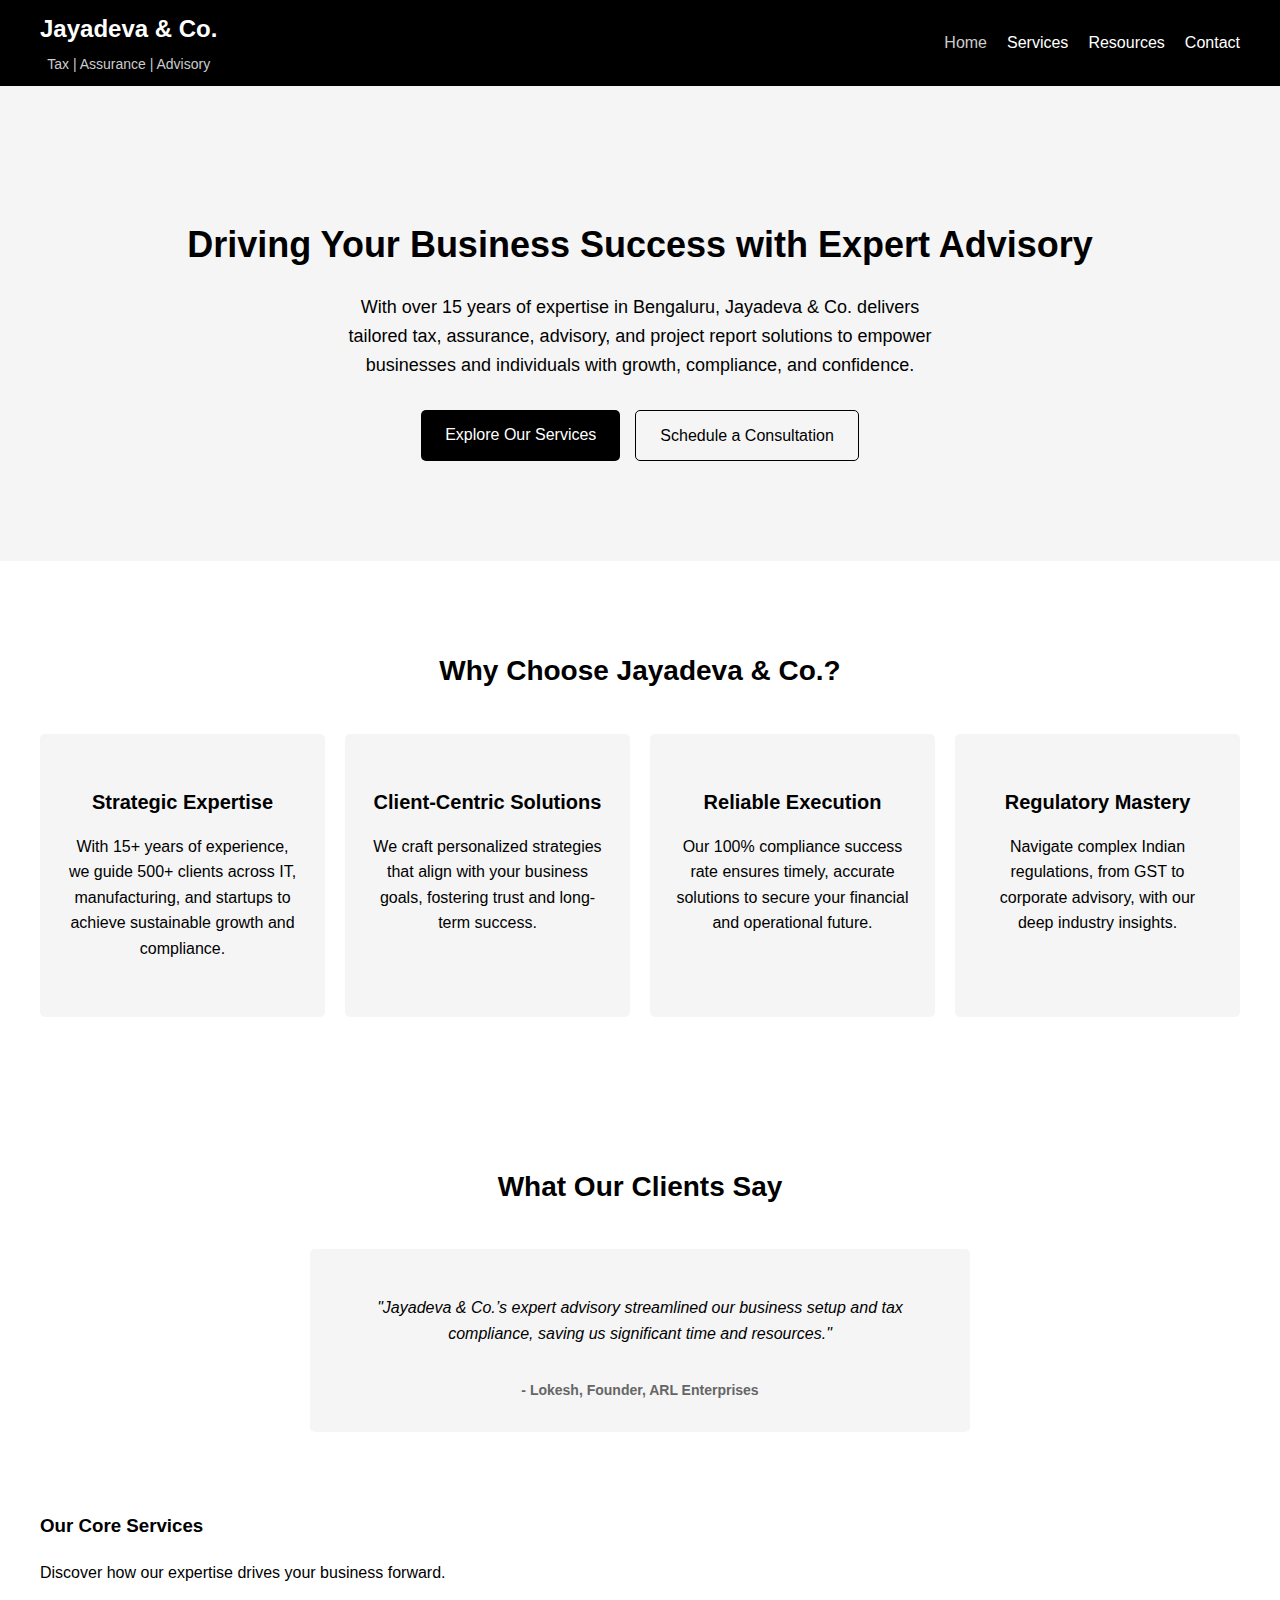
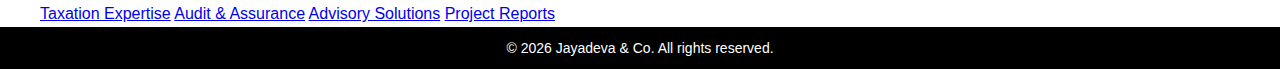
<file: index.html>
<!DOCTYPE html>
<html lang="en">
  <head>
    <meta charset="UTF-8" />
    <meta name="viewport" content="width=device-width, initial-scale=1.0" />
    <meta name="description" content="Best chartered accountants and tax consultants in Bengaluru, offering expert tax, assurance, advisory, and project report services at Jayadeva & Co." />
    <title>Jayadeva & Co.</title>
    <link rel="stylesheet" href="home.css" />
  </head>
  <body>
    <header class="sticky-header">
      <div class="container">
        <div class="logo">
          <h1>Jayadeva & Co.</h1>
          <p>Tax | Assurance | Advisory</p>
        </div>
        <nav>
          <ul>
            <li><a href="index.html" class="active">Home</a></li>
            <li><a href="services.html">Services</a></li>
            <li><a href="resources.html">Resources</a></li>
            <li><a href="contact.html">Contact</a></li>
          </ul>
        </nav>
      </div>
    </header>

    <main>
      <section id="hero">
        <div class="container">
          <h2>Driving Your Business Success with Expert Advisory</h2>
          <p>With over 15 years of expertise in Bengaluru, Jayadeva & Co. delivers tailored tax, assurance, advisory, and project report solutions to empower businesses and individuals with growth, compliance, and confidence.</p>
          <div class="hero-ctas">
            <a href="services.html" class="cta-button primary">Explore Our Services</a>
            <a href="contact.html" class="cta-button secondary">Schedule a Consultation</a>
          </div>
        </div>
      </section>

      <section id="overview">
        <div class="container">
          <h3>Why Choose Jayadeva & Co.?</h3>
          <div class="overview-grid">
            <div class="overview-item">
              <h4>Strategic Expertise</h4>
              <p>With 15+ years of experience, we guide 500+ clients across IT, manufacturing, and startups to achieve sustainable growth and compliance.</p>
            </div>
            <div class="overview-item">
              <h4>Client-Centric Solutions</h4>
              <p>We craft personalized strategies that align with your business goals, fostering trust and long-term success.</p>
            </div>
            <div class="overview-item">
              <h4>Reliable Execution</h4>
              <p>Our 100% compliance success rate ensures timely, accurate solutions to secure your financial and operational future.</p>
            </div>
            <div class="overview-item">
              <h4>Regulatory Mastery</h4>
              <p>Navigate complex Indian regulations, from GST to corporate advisory, with our deep industry insights.</p>
            </div>
          </div>
        </div>
      </section>

      <section id="testimonials">
        <div class="container">
          <h3>What Our Clients Say</h3>
          <div class="testimonial-grid">
            <div class="testimonial-item">
              <p>"Jayadeva & Co.’s expert advisory streamlined our business setup and tax compliance, saving us significant time and resources."</p>
              <cite>- Lokesh, Founder, ARL Enterprises</cite>
            </div>
          </div>
        </div>
      </section>

      <section id="services-teaser">
        <div class="container">
          <h3>Our Core Services</h3>
          <p>Discover how our expertise drives your business forward.</p>
          <div class="services-teaser-grid">
            <a href="services.html#taxation" class="teaser-item">Taxation Expertise</a>
            <a href="services.html#audit-assurance" class="teaser-item">Audit & Assurance</a>
            <a href="services.html#advisory" class="teaser-item">Advisory Solutions</a>
            <a href="services.html#project-reports" class="teaser-item">Project Reports</a>
          </div>
        </div>
      </section>
    </main>

    <footer>
      <div class="container">
        <p>© <span id="year"></span> Jayadeva & Co. All rights reserved.</p>
      </div>
    </footer>

    <script src="home.js"></script>
  </body>
</html>
</file>
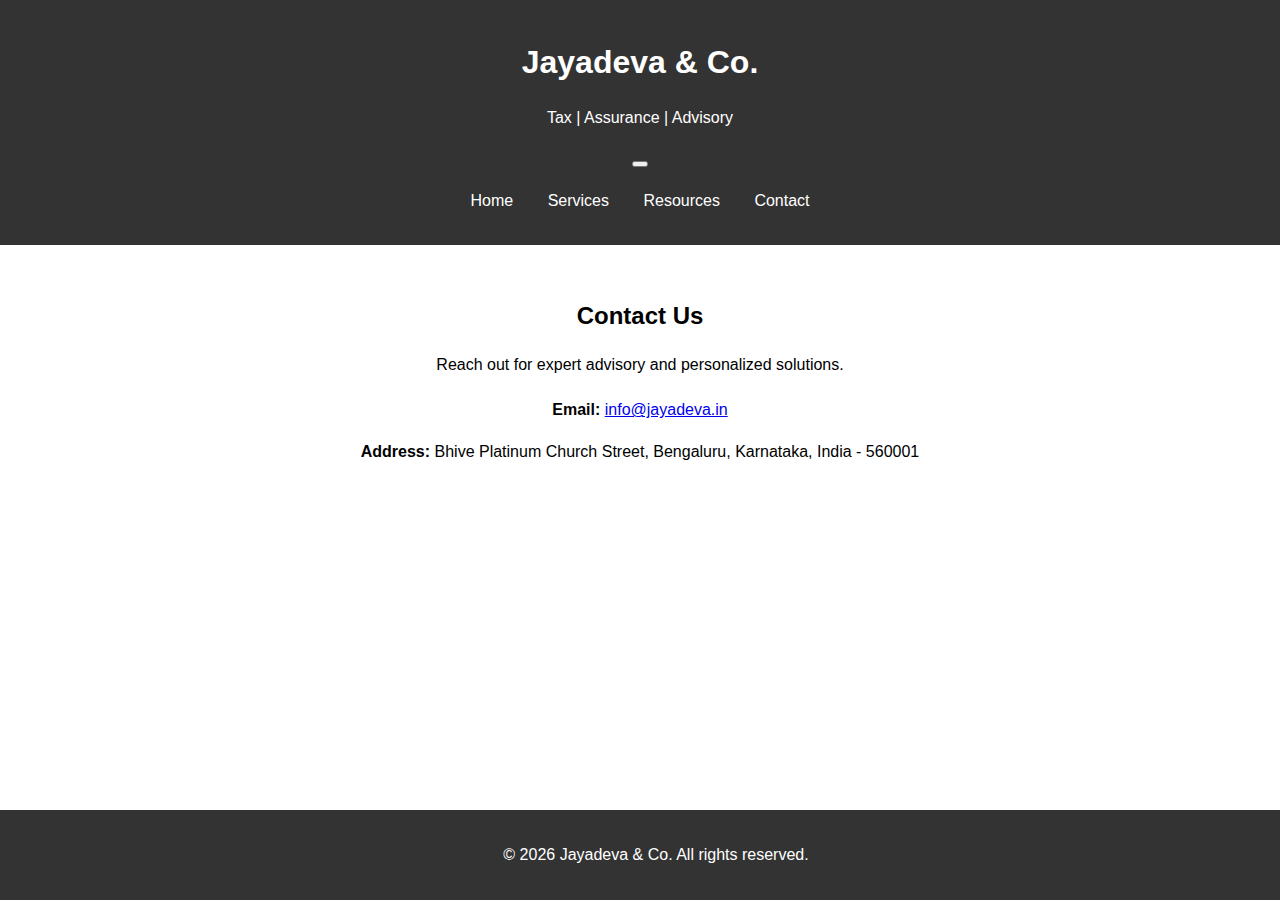
<file: contact.html>
<!doctype html>
<html lang="en">
  <head>
    <meta charset="UTF-8" />
    <meta name="viewport" content="width=device-width, initial-scale=1.0" />
    <meta
      name="description"
      content="Contact Jayadeva & Co., Bengaluru's leading tax consultants and chartered accountants, for expert tax, assurance, and advisory services."
    />
    <title>Contact - Jayadeva & Co.</title>
    <link rel="stylesheet" href="styles.css" />
    <link rel="stylesheet" href="contact.css" />
  </head>
  <body>
    <header class="sticky-header">
      <div class="container">
        <div class="logo" onclick="window.location.href = 'index.html'">
          <h1>Jayadeva & Co.</h1>
          <p>Tax | Assurance | Advisory</p>
        </div>
        <nav>
          <button class="hamburger" aria-label="Toggle navigation">
            <span></span>
            <span></span>
            <span></span>
          </button>
          <ul>
            <li><a href="index.html">Home</a></li>
            <li><a href="services.html">Services</a></li>
            <li><a href="resources.html">Resources</a></li>
            <li><a href="contact.html" class="active">Contact</a></li>
          </ul>
        </nav>
      </div>
    </header>

    <main>
      <section id="contact">
        <div class="container">
          <h2>Contact Us</h2>
          <p>Reach out for expert advisory and personalized solutions.</p>
          <div class="contact-info">
            <p>
              <strong>Email:</strong>
              <a href="mailto:info@jayadeva.in">info@jayadeva.in</a>
            </p>
            <!-- <p>
              <strong>Phone:</strong>
              <a href="tel:+918019632380">+91 80 1963 2380</a> |
              <a
                href="https://wa.me/918019632380"
                target="_blank"
                class="whatsapp-link"
                >Message on WhatsApp</a
              >
            </p> -->
            <p>
              <strong>Address:</strong> Bhive Platinum Church Street, Bengaluru,
              Karnataka, India - 560001
            </p>
            <div class="map-container">
              <iframe
                src="https://www.google.com/maps/embed?pb=!1m18!1m12!1m3!1d3888.0123456789!2d77.60429531482243!3d12.9760123456789!2m3!1f0!2f0!3f0!3m2!1i1024!2i768!4f13.1!3m3!1m2!1s0x3bae173e2de8a801%3A0x1a89454e3024974b!2sBHIVE%20Platinum%20Church%20Street%2C%2048%2C%20Church%20Street%2C%20Haridevpur%2C%20Shanthala%20Nagar%2C%20Ashok%20Nagar%2C%20Bengaluru%2C%20Karnataka%20560001%2C%20India!5e0!3m2!1sen!2sin!4v1726789012345!5m2!1sen!2sin"
                width="100%"
                height="300"
                style="border: 0"
                allowfullscreen=""
                loading="lazy"
                referrerpolicy="no-referrer-when-downgrade"
              >
              </iframe>
            </div>
          </div>
        </div>
      </section>
    </main>

    <footer>
      <div class="container">
        <p>© <span id="year"></span> Jayadeva & Co. All rights reserved.</p>
      </div>
    </footer>

    <script src="nav.js"></script>
    <script>
      document.getElementById("year").textContent = new Date().getFullYear();
    </script>
  </body>
</html>
</file>
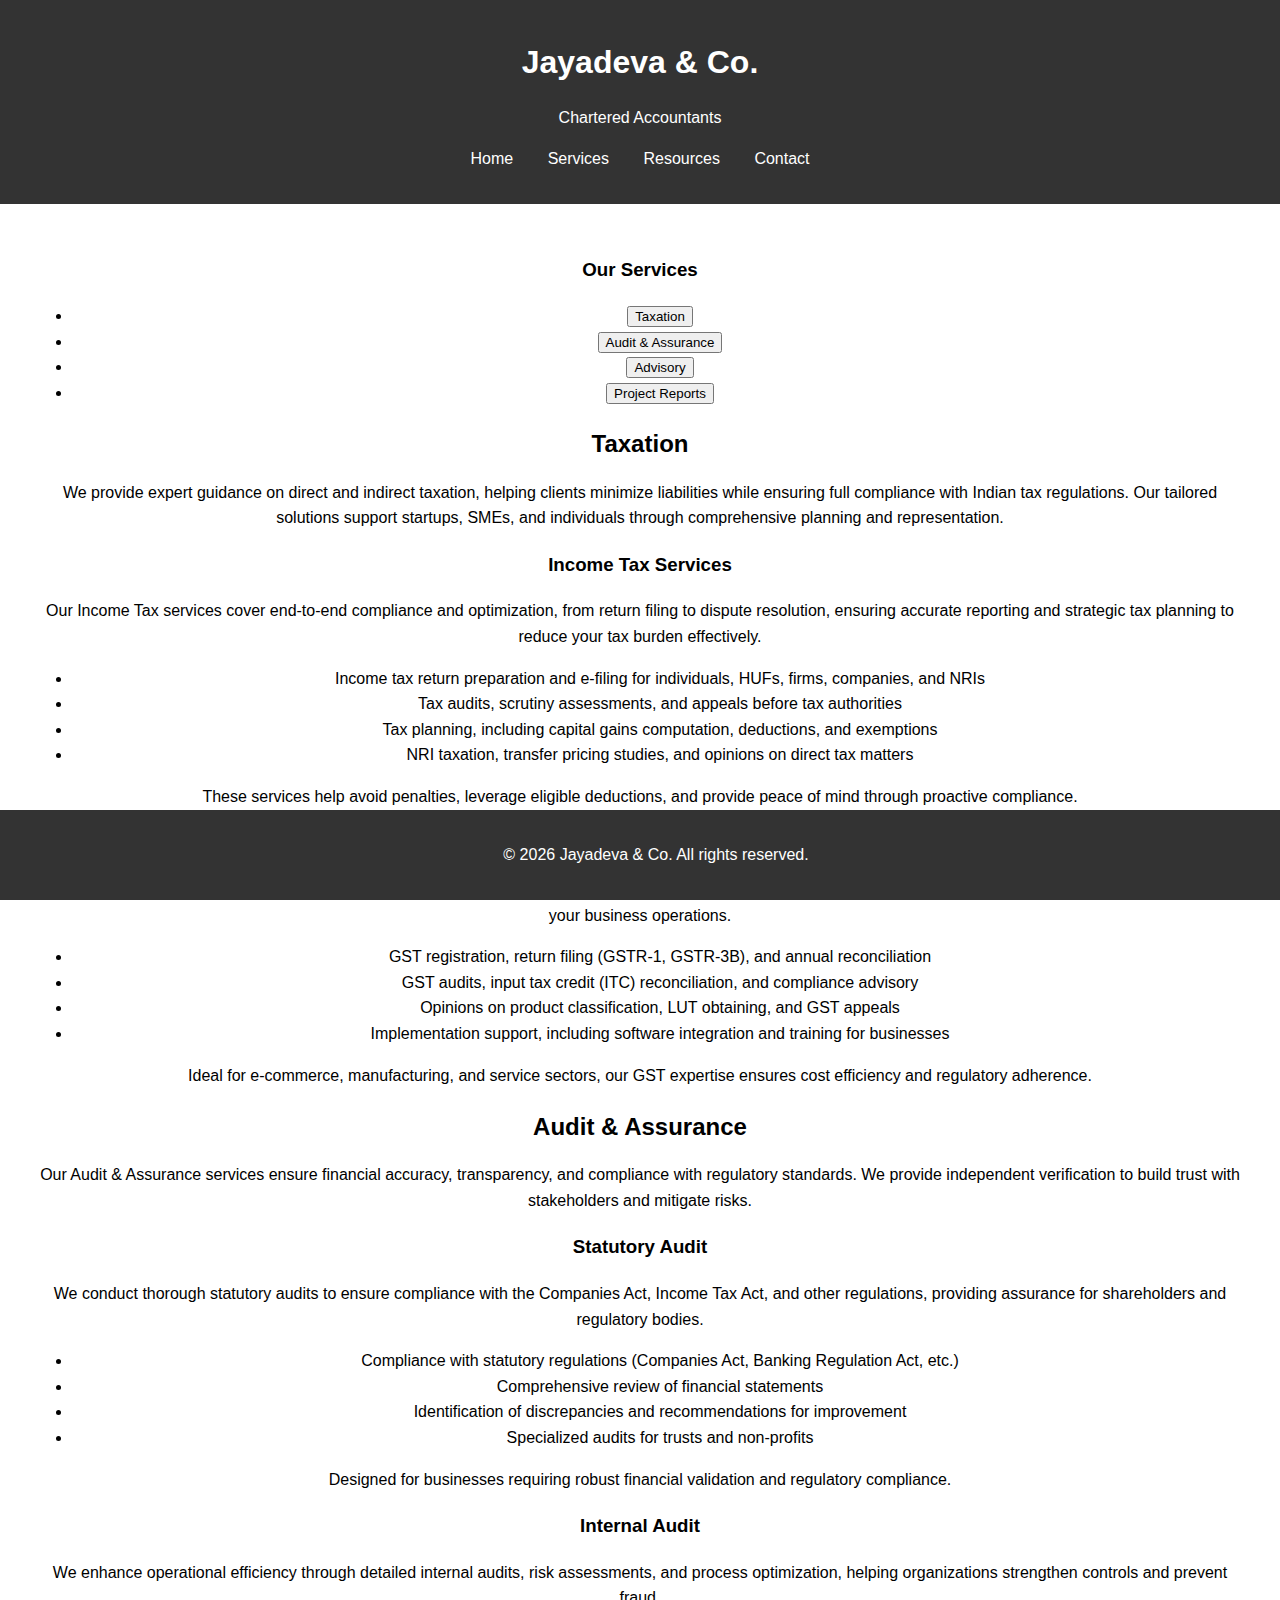
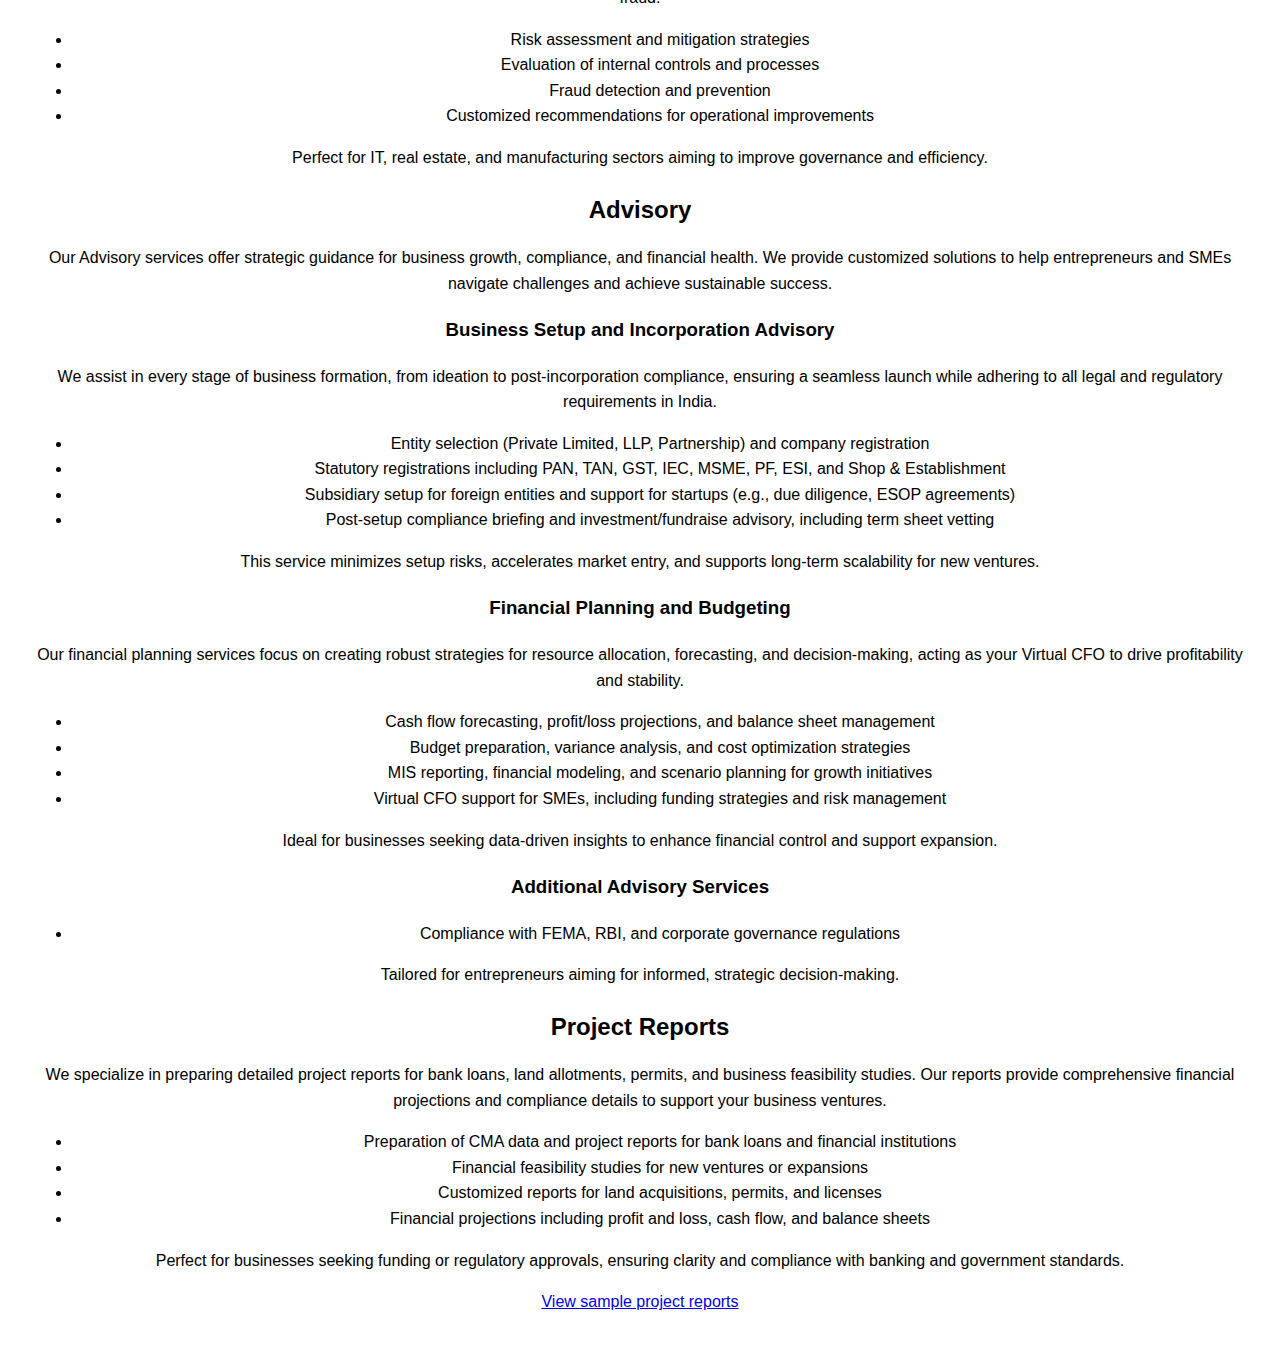
<file: services.html>
<!DOCTYPE html>
<html lang="en">
  <head>
    <meta charset="UTF-8" />
    <meta name="viewport" content="width=device-width, initial-scale=1.0" />
    <title>Services - Jayadeva & Co.</title>
    <link rel="stylesheet" href="styles.css" />
  </head>
  <body>
    <header class="sticky-header">
      <div class="container">
        <div class="logo">
          <h1>Jayadeva & Co.</h1>
          <p>Chartered Accountants</p>
        </div>
        <nav>
          <ul>
            <li><a href="index.html">Home</a></li>
            <li><a href="services.html" class="active">Services</a></li>
            <li><a href="resources.html">Resources</a></li>
            <li><a href="contact.html">Contact</a></li>
          </ul>
        </nav>
      </div>
    </header>

    <main>
      <section id="services">
        <div class="container services-container">
          <div class="services-sidebar">
            <h3>Our Services</h3>
            <ul class="services-menu">
              <li><button class="service-tab active" data-tab="taxation">Taxation</button></li>
              <li><button class="service-tab" data-tab="audit-assurance">Audit & Assurance</button></li>
              <li><button class="service-tab" data-tab="advisory">Advisory</button></li>
              <li><button class="service-tab" data-tab="project-reports">Project Reports</button></li>
            </ul>
          </div>
          <div class="services-content">
            <div id="taxation" class="service-details active">
              <h2>Taxation</h2>
              <p>We provide expert guidance on direct and indirect taxation, helping clients minimize liabilities while ensuring full compliance with Indian tax regulations. Our tailored solutions support startups, SMEs, and individuals through comprehensive planning and representation.</p>
              <h3>Income Tax Services</h3>
              <p>Our Income Tax services cover end-to-end compliance and optimization, from return filing to dispute resolution, ensuring accurate reporting and strategic tax planning to reduce your tax burden effectively.</p>
              <ul>
                <li>Income tax return preparation and e-filing for individuals, HUFs, firms, companies, and NRIs</li>
                <li>Tax audits, scrutiny assessments, and appeals before tax authorities</li>
                <li>Tax planning, including capital gains computation, deductions, and exemptions</li>
                <li>NRI taxation, transfer pricing studies, and opinions on direct tax matters</li>
              </ul>
              <p>These services help avoid penalties, leverage eligible deductions, and provide peace of mind through proactive compliance.</p>
              <h3>GST Services</h3>
              <p>We offer specialized GST consulting to streamline your indirect tax obligations, from registration to audits, ensuring seamless implementation and minimal disruptions to your business operations.</p>
              <ul>
                <li>GST registration, return filing (GSTR-1, GSTR-3B), and annual reconciliation</li>
                <li>GST audits, input tax credit (ITC) reconciliation, and compliance advisory</li>
                <li>Opinions on product classification, LUT obtaining, and GST appeals</li>
                <li>Implementation support, including software integration and training for businesses</li>
              </ul>
              <p>Ideal for e-commerce, manufacturing, and service sectors, our GST expertise ensures cost efficiency and regulatory adherence.</p>
            </div>
            <div id="audit-assurance" class="service-details">
              <h2>Audit & Assurance</h2>
              <p>Our Audit & Assurance services ensure financial accuracy, transparency, and compliance with regulatory standards. We provide independent verification to build trust with stakeholders and mitigate risks.</p>
              <h3>Statutory Audit</h3>
              <p>We conduct thorough statutory audits to ensure compliance with the Companies Act, Income Tax Act, and other regulations, providing assurance for shareholders and regulatory bodies.</p>
              <ul>
                <li>Compliance with statutory regulations (Companies Act, Banking Regulation Act, etc.)</li>
                <li>Comprehensive review of financial statements</li>
                <li>Identification of discrepancies and recommendations for improvement</li>
                <li>Specialized audits for trusts and non-profits</li>
              </ul>
              <p>Designed for businesses requiring robust financial validation and regulatory compliance.</p>
              <h3>Internal Audit</h3>
              <p>We enhance operational efficiency through detailed internal audits, risk assessments, and process optimization, helping organizations strengthen controls and prevent fraud.</p>
              <ul>
                <li>Risk assessment and mitigation strategies</li>
                <li>Evaluation of internal controls and processes</li>
                <li>Fraud detection and prevention</li>
                <li>Customized recommendations for operational improvements</li>
              </ul>
              <p>Perfect for IT, real estate, and manufacturing sectors aiming to improve governance and efficiency.</p>
            </div>
            <div id="advisory" class="service-details">
              <h2>Advisory</h2>
              <p>Our Advisory services offer strategic guidance for business growth, compliance, and financial health. We provide customized solutions to help entrepreneurs and SMEs navigate challenges and achieve sustainable success.</p>
              <h3>Business Setup and Incorporation Advisory</h3>
              <p>We assist in every stage of business formation, from ideation to post-incorporation compliance, ensuring a seamless launch while adhering to all legal and regulatory requirements in India.</p>
              <ul>
                <li>Entity selection (Private Limited, LLP, Partnership) and company registration</li>
                <li>Statutory registrations including PAN, TAN, GST, IEC, MSME, PF, ESI, and Shop & Establishment</li>
                <li>Subsidiary setup for foreign entities and support for startups (e.g., due diligence, ESOP agreements)</li>
                <li>Post-setup compliance briefing and investment/fundraise advisory, including term sheet vetting</li>
              </ul>
              <p>This service minimizes setup risks, accelerates market entry, and supports long-term scalability for new ventures.</p>
              <h3>Financial Planning and Budgeting</h3>
              <p>Our financial planning services focus on creating robust strategies for resource allocation, forecasting, and decision-making, acting as your Virtual CFO to drive profitability and stability.</p>
              <ul>
                <li>Cash flow forecasting, profit/loss projections, and balance sheet management</li>
                <li>Budget preparation, variance analysis, and cost optimization strategies</li>
                <li>MIS reporting, financial modeling, and scenario planning for growth initiatives</li>
                <li>Virtual CFO support for SMEs, including funding strategies and risk management</li>
              </ul>
              <p>Ideal for businesses seeking data-driven insights to enhance financial control and support expansion.</p>
              <h3>Additional Advisory Services</h3>
              <ul>
                <li>Compliance with FEMA, RBI, and corporate governance regulations</li>
              </ul>
              <p>Tailored for entrepreneurs aiming for informed, strategic decision-making.</p>
            </div>
            <div id="project-reports" class="service-details">
              <h2>Project Reports</h2>
              <p>We specialize in preparing detailed project reports for bank loans, land allotments, permits, and business feasibility studies. Our reports provide comprehensive financial projections and compliance details to support your business ventures.</p>
              <ul>
                <li>Preparation of CMA data and project reports for bank loans and financial institutions</li>
                <li>Financial feasibility studies for new ventures or expansions</li>
                <li>Customized reports for land acquisitions, permits, and licenses</li>
                <li>Financial projections including profit and loss, cash flow, and balance sheets</li>
              </ul>
              <p>Perfect for businesses seeking funding or regulatory approvals, ensuring clarity and compliance with banking and government standards.</p>
              <p><a href="resources.html" class="resource-link">View sample project reports</a></p>
            </div>
          </div>
        </div>
      </section>
    </main>

    <footer>
      <div class="container">
        <p>© <span id="year"></span> Jayadeva & Co. All rights reserved.</p>
      </div>
    </footer>

    <script src="services.js"></script>
    <script>
      document.getElementById("year").textContent = new Date().getFullYear();
    </script>
  </body>
</html>
</file>
<file: home.css>
body {
  margin: 0;
  font-family: Arial, sans-serif;
  color: #000;
  background-color: #fff;
  line-height: 1.6;
}

.container {
  max-width: 1200px;
  margin: 0 auto;
  padding: 0 20px;
}

.sticky-header {
  position: sticky;
  top: 0;
  background-color: #000;
  color: #fff;
  padding: 10px 0;
  z-index: 1000;
}

.sticky-header .container {
  display: flex;
  justify-content: space-between;
  align-items: center;
}

.logo {
  display: flex;
  flex-direction: column;
  align-items: center;
}

.logo h1 {
  margin: 0;
  font-size: 24px;
}

.logo p {
  margin: 5px 0 0;
  font-size: 14px;
  color: #ccc;
}

nav ul {
  list-style: none;
  margin: 0;
  padding: 0;
  display: flex;
}

nav ul li {
  margin-left: 20px;
}

nav ul li a {
  color: #fff;
  text-decoration: none;
  font-size: 16px;
}

nav ul li a.active,
nav ul li a:hover {
  color: #ccc;
}

#hero {
  background-color: #f5f5f5;
  padding: 100px 0;
  text-align: center;
}

#hero h2 {
  font-size: 36px;
  margin-bottom: 20px;
}

#hero p {
  font-size: 18px;
  margin-bottom: 30px;
  max-width: 600px;
  margin-left: auto;
  margin-right: auto;
}

.hero-ctas {
  display: flex;
  gap: 15px;
  justify-content: center;
  flex-wrap: wrap;
}

.cta-button {
  display: inline-block;
  padding: 12px 24px;
  text-decoration: none;
  border-radius: 5px;
  font-size: 16px;
  transition: all 0.3s ease;
}

.cta-button.primary {
  background-color: #000;
  color: #fff;
}

.cta-button.primary:hover {
  background-color: #333;
}

.cta-button.secondary {
  background-color: transparent;
  color: #000;
  border: 1px solid #000;
}

.cta-button.secondary:hover {
  background-color: #000;
  color: #fff;
}

#overview, #testimonials {
  padding: 60px 0;
  text-align: center;
}

#overview h3, #testimonials h3 {
  margin-bottom: 40px;
  font-size: 28px;
}

#overview p, #testimonials p {
  font-size: 16px;
  margin-bottom: 30px;
  max-width: 600px;
  margin-left: auto;
  margin-right: auto;
}

.overview-grid, .testimonial-grid {
  display: grid;
  grid-template-columns: repeat(auto-fit, minmax(250px, 1fr));
  gap: 20px;
}

.overview-item {
  background-color: #f5f5f5;
  padding: 25px;
  border-radius: 5px;
  transition: background-color 0.3s ease;
}

.overview-item:hover {
  background-color: #e8e8e8;
}

.overview-item h4 {
  font-size: 20px;
  margin-bottom: 15px;
}

.testimonial-item {
  background-color: #f5f5f5;
  padding: 30px;
  border-radius: 5px;
  font-style: italic;
  max-width: 600px;
  margin: 0 auto;
}

.testimonial-item p {
  font-size: 18px;
  margin-bottom: 15px;
}

.testimonial-item cite {
  font-size: 14px;
  font-style: normal;
  font-weight: bold;
  color: #666;
}

footer {
  background-color: #000;
  color: #fff;
  text-align: center;
  padding: 10px 0;
}

footer p {
  margin: 0;
  font-size: 14px;
}

@media (max-width: 768px) {
  .sticky-header .container {
    flex-direction: column;
    text-align: center;
  }

  nav ul {
    flex-direction: column;
    margin-top: 10px;
  }

  nav ul li {
    margin: 10px 0;
  }

  #hero {
    padding: 60px 0;
  }

  #hero h2 {
    font-size: 28px;
  }

  #hero p {
    font-size: 16px;
  }

  .hero-ctas {
    flex-direction: column;
    align-items: center;
  }

  .cta-button {
    width: 100%;
    max-width: 250px;
    text-align: center;
  }

  .overview-grid, .testimonial-grid {
    grid-template-columns: 1fr;
  }

  #overview, #testimonials {
    padding: 40px 0;
  }
}
</file>
<file: styles.css>
body {
    font-family: Arial, sans-serif;
    margin: 0;
    padding: 0;
    line-height: 1.6;
}

header {
    background-color: #333;
    color: white;
    text-align: center;
    padding: 1rem;
}

nav ul {
    list-style: none;
    padding: 0;
}

nav ul li {
    display: inline;
    margin: 0 15px;
}

nav ul li a {
    color: white;
    text-decoration: none;
}

nav ul li a:hover {
    text-decoration: underline;
}

section {
    padding: 2rem;
    text-align: center;
}

h1, h2 {
    margin-bottom: 1rem;
}

footer {
    background-color: #333;
    color: white;
    text-align: center;
    padding: 1rem;
    position: fixed;
    bottom: 0;
    width: 100%;
}
</file>
<file: contact.css>
.contact-container {
  padding: 40px 0;
}

.contact-header {
  text-align: center;
  margin-bottom: 20px;
}

.contact-header h2 {
  font-size: 28px;
  margin: 0;
}

.contact-form {
  max-width: 600px;
  margin: 0 auto;
  padding: 20px;
  background-color: #f5f5f5;
  border-radius: 5px;
}

.contact-form label {
  display: block;
  margin-bottom: 5px;
  font-size: 16px;
}

.contact-form input,
.contact-form textarea {
  width: 100%;
  padding: 10px;
  margin-bottom: 10px;
  border: 1px solid #ccc;
  border-radius: 5px;
  font-size: 16px;
}

.contact-form button {
  padding: 10px 20px;
  background-color: #000;
  color: #fff;
  border: none;
  border-radius: 5px;
  cursor: pointer;
}

.contact-form button:hover {
  background-color: #333;
}

.contact-info {
  max-width: 600px;
  margin: 20px auto;
  text-align: center;
}

.contact-info p {
  font-size: 16px;
  margin-bottom: 10px;
}

@media (max-width: 768px) {
  .contact-form,
  .contact-info {
    padding: 15px;
  }
}
</file>
